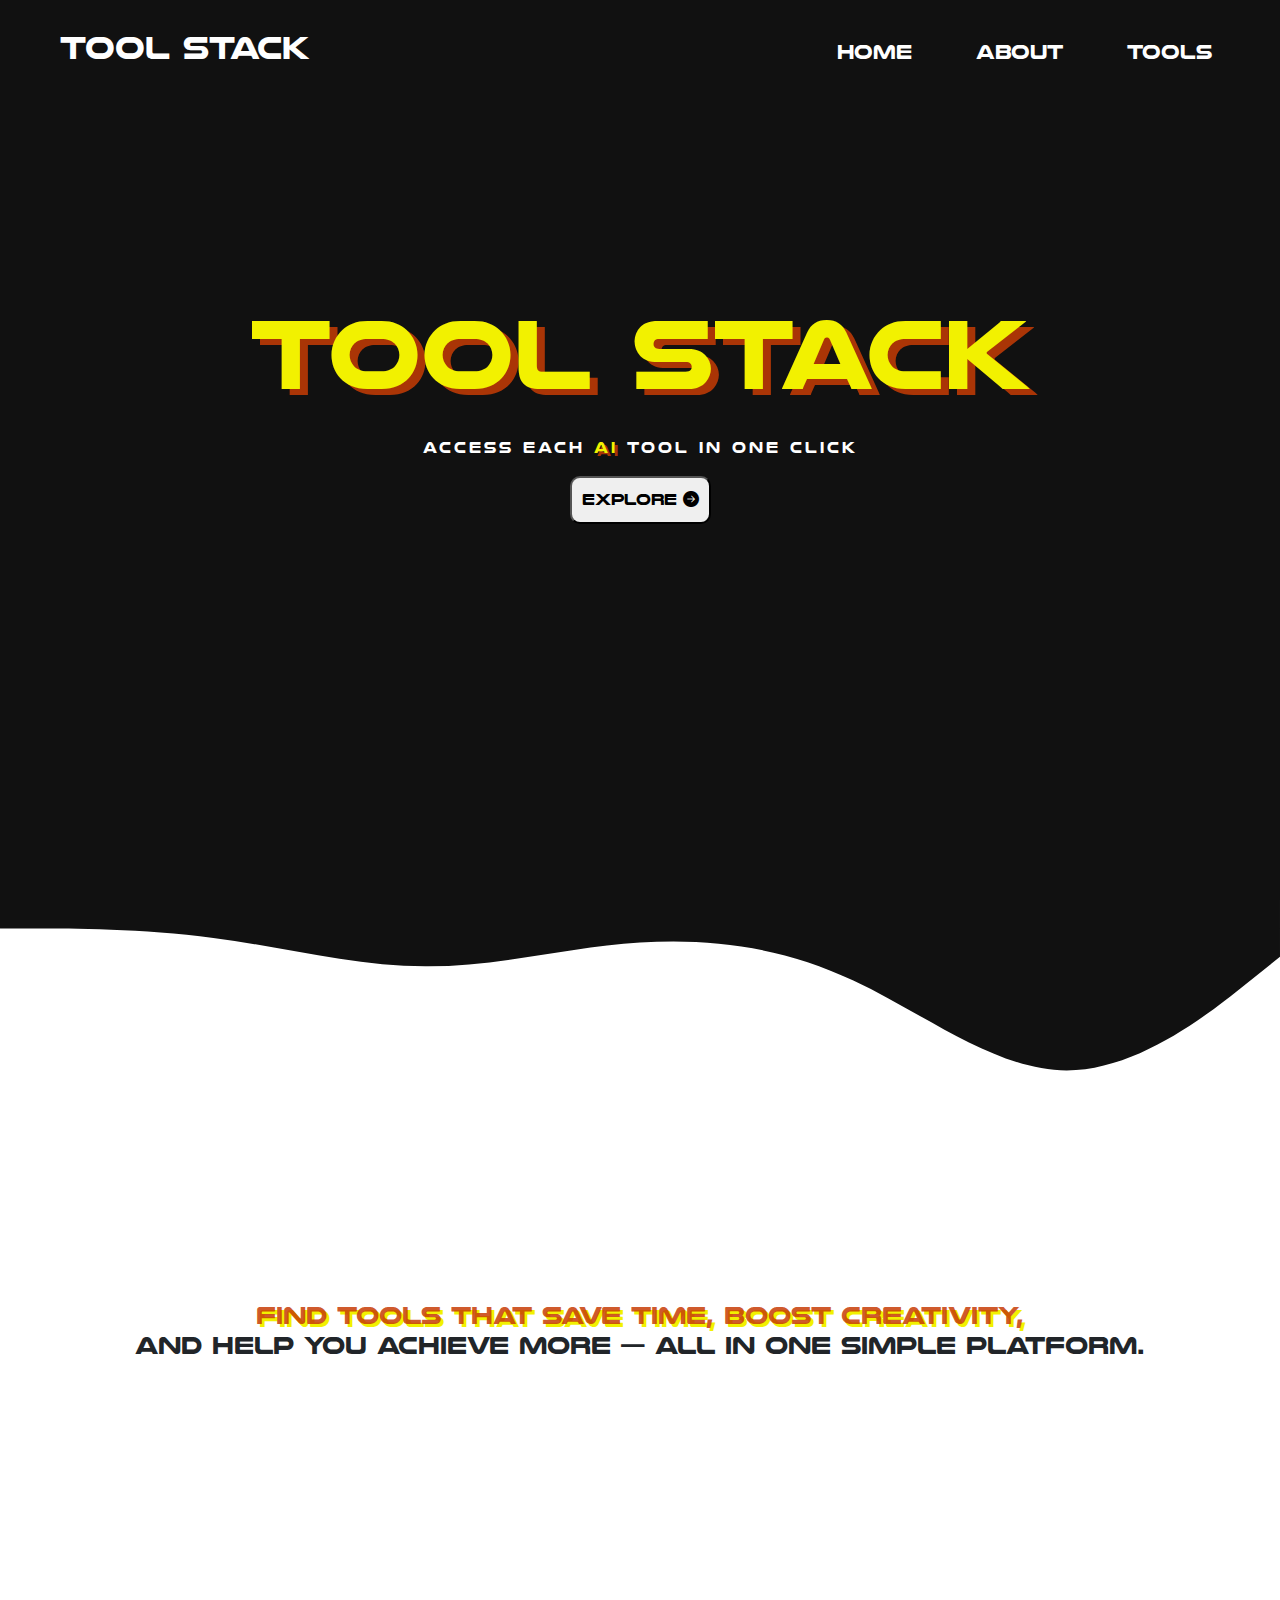
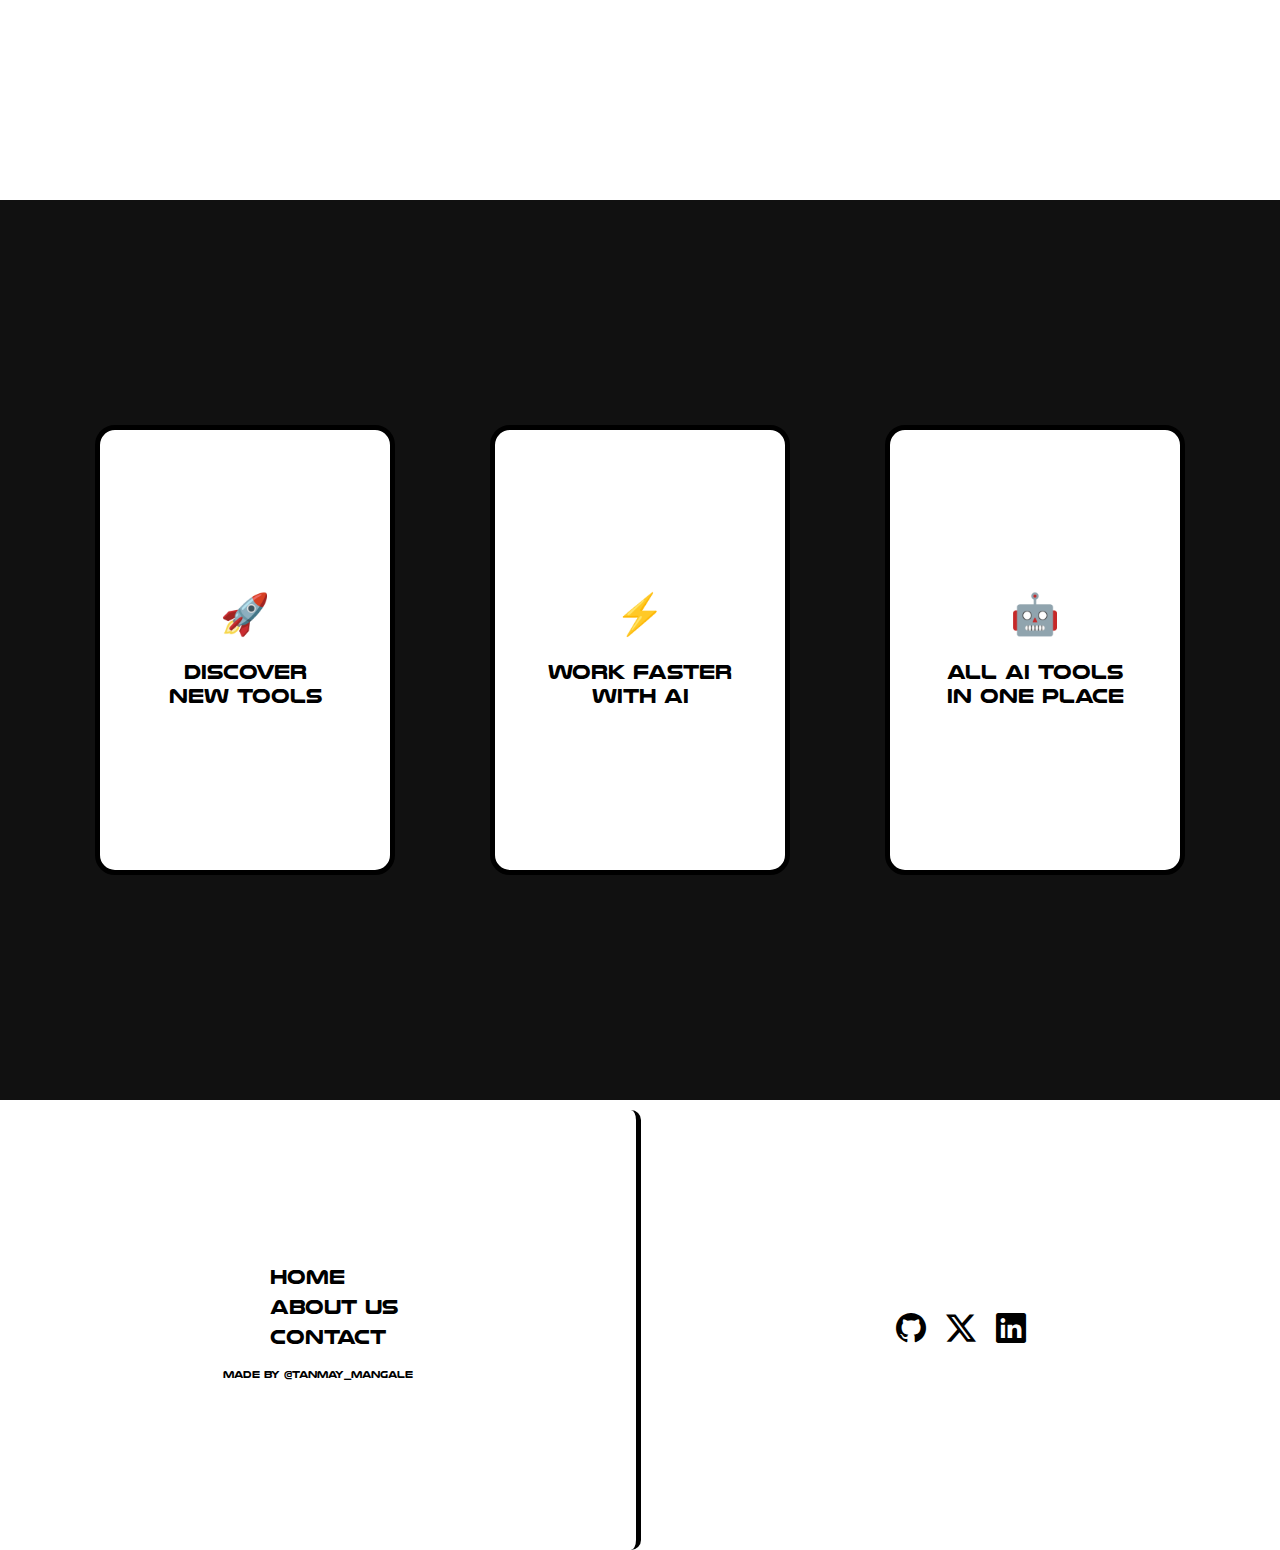
<file: index.html>
<!DOCTYPE html>
<html lang="en">
<head>
    <meta charset="UTF-8">
    <meta name="viewport" content="width=device-width, initial-scale=1.0">
    <title>Document</title>
    <link rel="stylesheet" href="css/bootstrap.css">
    <link rel="stylesheet" href="css/style.css">
    <link rel="stylesheet" href="https://cdn.jsdelivr.net/npm/bootstrap-icons@1.13.1/font/bootstrap-icons.min.css">
</head>
<body>
<div class="hero">
    <nav class="navbar navbar-expand-lg px-5 py-4 rounded-5">
    <div class="container-fluid">
        <a class="navbar-brand" href="index.html"><h2>Tool stack</h2></a>
        <button class="navbar-toggler" type="button" data-bs-toggle="collapse" data-bs-target="#navbarNav" aria-controls="navbarNav" aria-expanded="false" aria-label="Toggle navigation">
        <span class="navbar-toggler-icon"></span>
        </button>
        <div class="collapse navbar-collapse justify-content-end" id="navbarNav">
        <ul class="navbar-nav gap-5 h5">
            <li class="nav-item">
            <a class="nav-link" href="index.html">Home</a>
            </li>
            <li class="nav-item">
            <a class="nav-link" href="about.html">About</a>
            </li>
            <li class="nav-item">
            <a class="nav-link" href="Tools.html">Tools</a>
            </li> 
        </ul>
        </div>
    </div>
    </nav>
    
    <div class="main-cont">
        <h1>Tool Stack</h1>
        <p>Access each <span>Ai</span> tool in one click</p>
        <a href="Tools.html"><button>Explore <i class="bi bi-arrow-right-circle-fill"></i></button></a>
    </div>
</div>

<div class="second">
    <h1><span>Find tools that save time, boost creativity,</span><br> and help you achieve more — all in one simple platform.</h1>

</div>

<div class="third">
    <div class="cardbox">
        <p>🚀</p>
        <h1>Discover <br> New Tools</h1>
    </div>
    <div class="cardbox">
        <p>⚡</p>
        <h1>Work Faster <br> with AI</h1>
    </div>
    <div class="cardbox">
        <p>🤖</p>
        <h1>All AI Tools <br> in One Place</h1>
    </div>
</div>

<footer>
    <div class="left">
        <ul>
            <li><a href="">Home</a></li>
            <li><a href="">About us</a></li>
            <li><a href="">Contact</a></li>
        </ul>
        <p>made by @tanmay_mangale</p>
    </div>
    <div class="right">
        <a href=""><i class="bi bi-github"></i></a>
        <a href=""><i class="bi bi-twitter-x"></i></a>
        <a href=""><i class="bi bi-linkedin"></i></a>
    </div>
</footer>
</body>
</html>
</file>
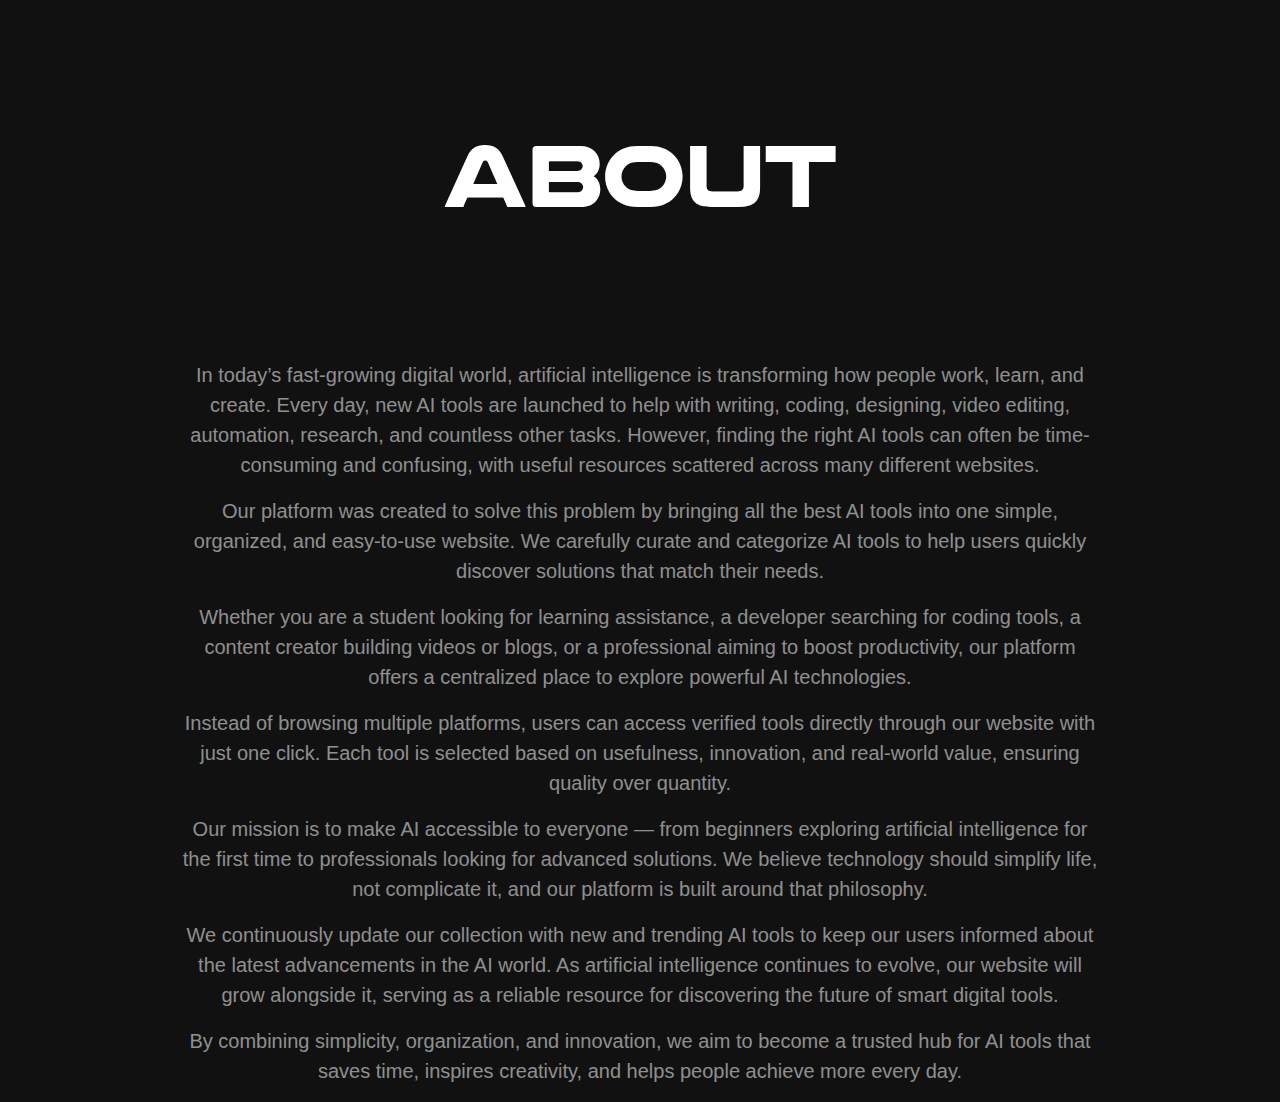
<file: about.html>
<!DOCTYPE html>
<html lang="en">
<head>
    <meta charset="UTF-8">
    <meta name="viewport" content="width=device-width, initial-scale=1.0">
    <title>Document</title>
    <link rel="stylesheet" href="/css/bootstrap.css"> 
    <link rel="stylesheet" href="css/about.css">
    <link rel="stylesheet" href="https://cdn.jsdelivr.net/npm/bootstrap-icons@1.13.1/font/bootstrap-icons.min.css">
</head>
<body>
    <div class="Main">
        <h1>About</h1>
    </div>
    <div class="Container">
        <p>
In today’s fast-growing digital world, artificial intelligence is transforming how people work, learn, and create. Every day, new AI tools are launched to help with writing, coding, designing, video editing, automation, research, and countless other tasks. However, finding the right AI tools can often be time-consuming and confusing, with useful resources scattered across many different websites.
</p>

<p>
Our platform was created to solve this problem by bringing all the best AI tools into one simple, organized, and easy-to-use website. We carefully curate and categorize AI tools to help users quickly discover solutions that match their needs.
</p>

<p>
Whether you are a student looking for learning assistance, a developer searching for coding tools, a content creator building videos or blogs, or a professional aiming to boost productivity, our platform offers a centralized place to explore powerful AI technologies.
</p>

<p>
Instead of browsing multiple platforms, users can access verified tools directly through our website with just one click. Each tool is selected based on usefulness, innovation, and real-world value, ensuring quality over quantity.
</p>

<p>
Our mission is to make AI accessible to everyone — from beginners exploring artificial intelligence for the first time to professionals looking for advanced solutions. We believe technology should simplify life, not complicate it, and our platform is built around that philosophy.
</p>

<p>
We continuously update our collection with new and trending AI tools to keep our users informed about the latest advancements in the AI world. As artificial intelligence continues to evolve, our website will grow alongside it, serving as a reliable resource for discovering the future of smart digital tools.
</p>

<p>
By combining simplicity, organization, and innovation, we aim to become a trusted hub for AI tools that saves time, inspires creativity, and helps people achieve more every day.
</p>

    </div>
</body>
</html>
</file>
<file: css/style.css>
@font-face {
    font-family: main;
    src: url(../fonts/Nulshock-Bd.otf);
}

*{
    font-family: main;
    margin: 0px;
    padding: 0px;
}

.navbar .nav-link:hover{
    color: #f2f100;
}

.navbar .navbar-brand:hover{
    color: #f2f100;
}

.hero{
    background-color: rgb(17, 17, 17);
    height: 100vh;
    width: 100%;
}

.hero a{
    color: white;
}

.navbar button{
    background-color: #f2f100;
}

.navbar button:hover{
    background-color: white;
}

.main-cont{
    height: 80vh;
    display: flex;
    flex-direction: column;
    align-items: center;
    margin-top: 190px;
}

.main-cont h1{
    color: #f2f100;
    font-size: 100px;
    animation: main 1s;
    text-shadow: 8px 6px rgba(199, 60, 5, 0.842);
}

.main-cont p{
    margin-top: 15px;
    font-size: 15px;
    letter-spacing: 3px;
    color: white;
    animation: main 1.2s;
}

.main-cont span{
    color: #f2f100;
    text-shadow: 3px 3px rgba(199, 60, 5, 0.842);
}

.main-cont button{
    border-radius: 10px;
    padding:10px ;
    animation: main 1.5s;
}

@keyframes main {
  from {
    opacity: 0;
    transform: translateY(40px);
  }
  to {
    opacity: 1;
    transform: translateY(0);
  }
}

.second{
    height: 100vh;
    background-image: url(../images/wave.svg);
    background-repeat: no-repeat;
    display: flex;
    flex-direction: column;
    align-items: center;
}

.second h1{
    margin-top: 400px;  
    font-size: 25px;
    text-align: center;
}

.second span{
    color: rgba(199, 60, 5, 0.842);
    text-shadow: 3px 3px #f2f100 ;
}

.third{
    height: 100vh;
    width: 100%;
    display: flex;
    justify-content:space-evenly;
    align-items: center;
    background-color: rgb(17, 17, 17);
}

.cardbox{
    display: flex;
    align-items: center;
    justify-content: center;
    flex-direction: column;
    height: 450px;
    color: black;
    width: 300px;
    background-color: white;
    border: 5px solid black;
    border-radius: 20px;
}

.cardbox h1{
    font-size: 20px;
    text-align: center;
}
.cardbox p{
    font-size: 40px;
    text-align: center;
}

.cardbox:hover{
    box-shadow:18px 18px #f2f100;
    transition: ease 0.2s;
}

footer{
    display: flex;
    height: 50vh;
    width: 100%;
    border-top: 10px solid white ;
}

.left{
    height: 100%;
    width: 100%;
    display: flex;
    align-items: center;
    justify-content: center;
    flex-direction: column;
    border-top-right-radius: 10px;
    border-bottom-right-radius: 10px;
    border-right: 5px solid black;  
}

.right{
    height: 100%;
    width: 100%;
    
}
.right a{
    text-decoration: none;
    color: black    ;
}

.left a{
    font-size: 20px;
    color: black;
    text-decoration: none;
}

.left li{
    list-style: none;
}

.left p{
    color: black;
    font-size: 10px;
    text-align: center;
}

.right{
    height: 100%;
    width: 100%;
    display: flex;
    align-items: center;
    justify-content: center;
    gap: 20px;
}

.right i{
    font-size: 30px;
}
</file>
<file: css/about.css>
@font-face {
    font-family: main;
    src: url(../fonts/Nulshock-Bd.otf);
}

*{
    margin: 0px;
    padding: 0px;
    box-sizing: border-box;
    ::-webkit-scrollbar {
        display: none;
    }
    background-color: rgb(17,17,17);
}

@keyframes zoom {
    from{
        opacity: 0;
        scale: 5;
    }
    to{
        opacity: 1;
        scale:1;
    }
}

.Main{
    font-family: main;
    height: 40vh;
    width: 100%;
    display: flex;
    justify-content: center;
    align-items: center;
    color: white;
    background-color: rgb(17,17,17);
}

.Main h1{
    font-size: 90px;
    animation: zoom 1s ease-in-out;
}

.Container{
    font-family: 'Segoe UI', Tahoma, Geneva, Verdana, sans-serif;
    padding: 0px 180px;
    height: 100%;
    width: 100%;
    background-color: rgb(17,17,17);
}

.Container p{
    color: rgba(255, 255, 255, 0.537);
    font-size: 20px;
    text-align: center;
}
</file>
